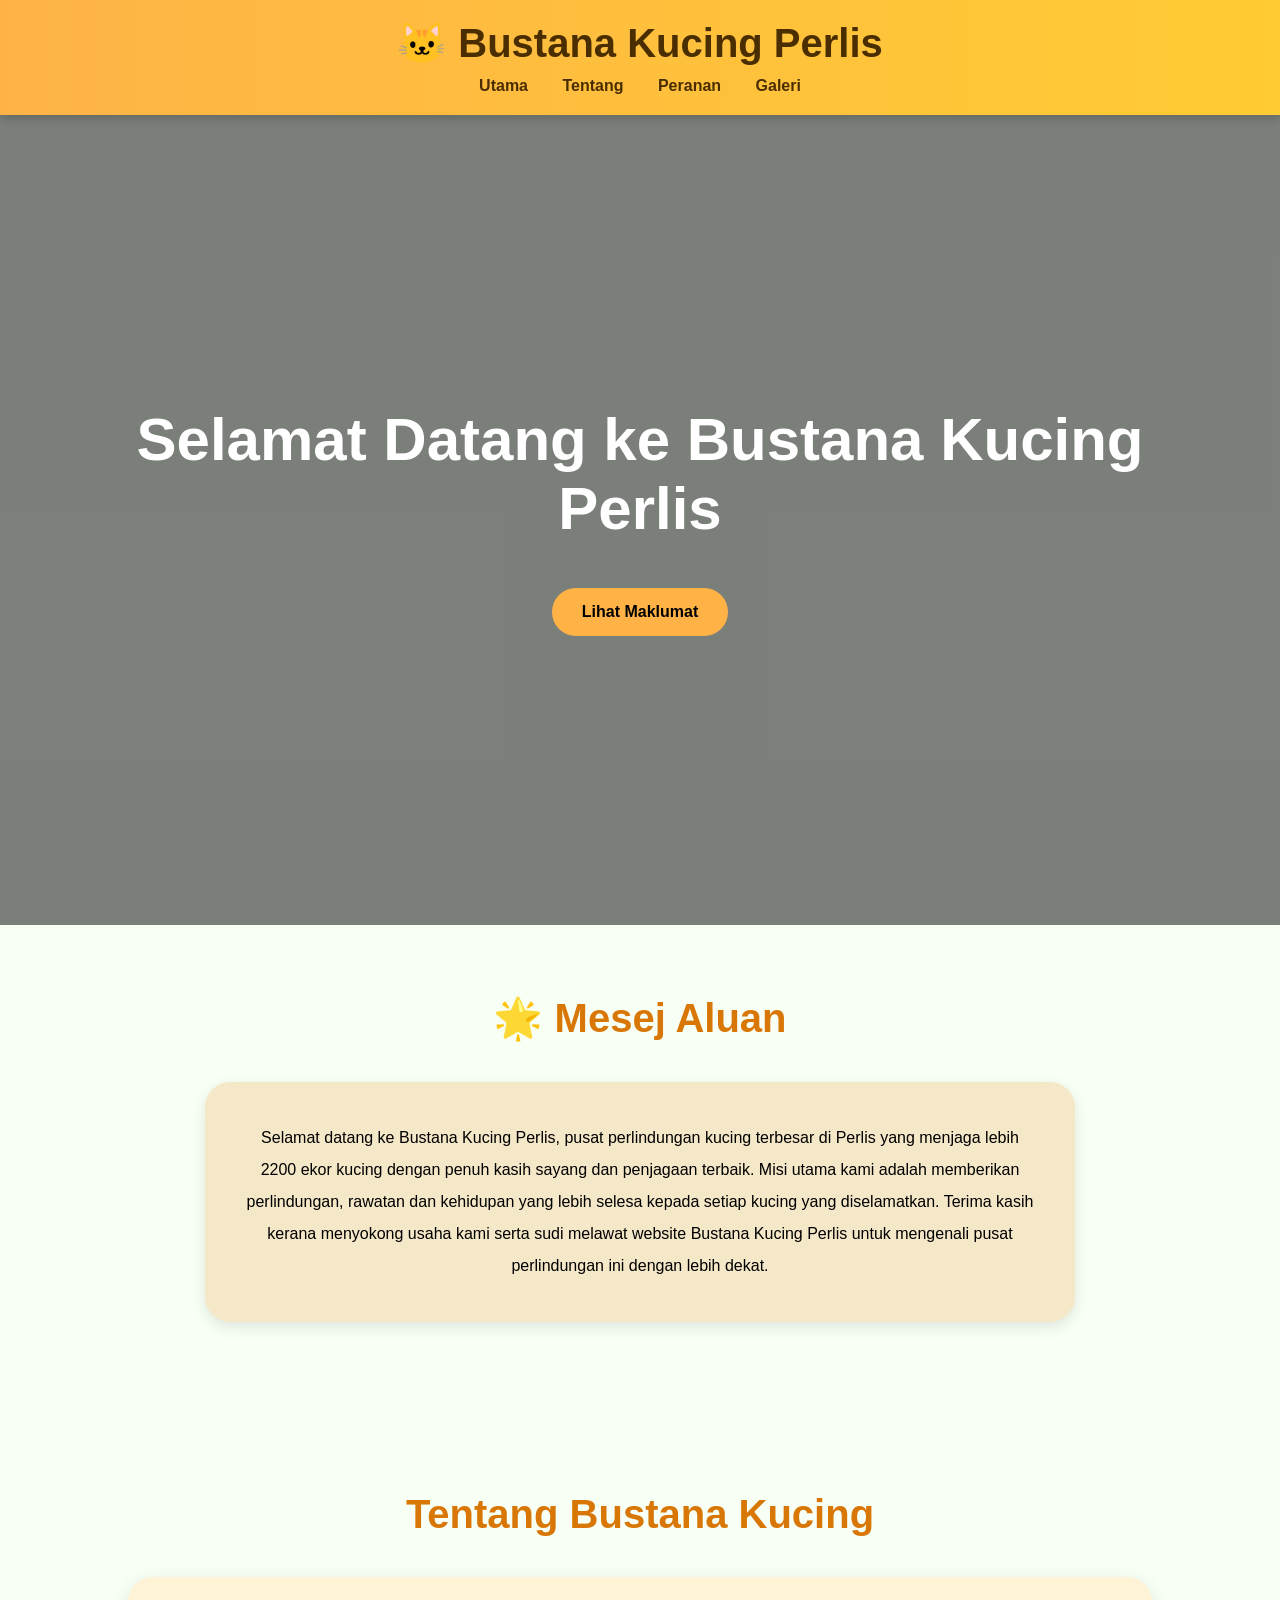
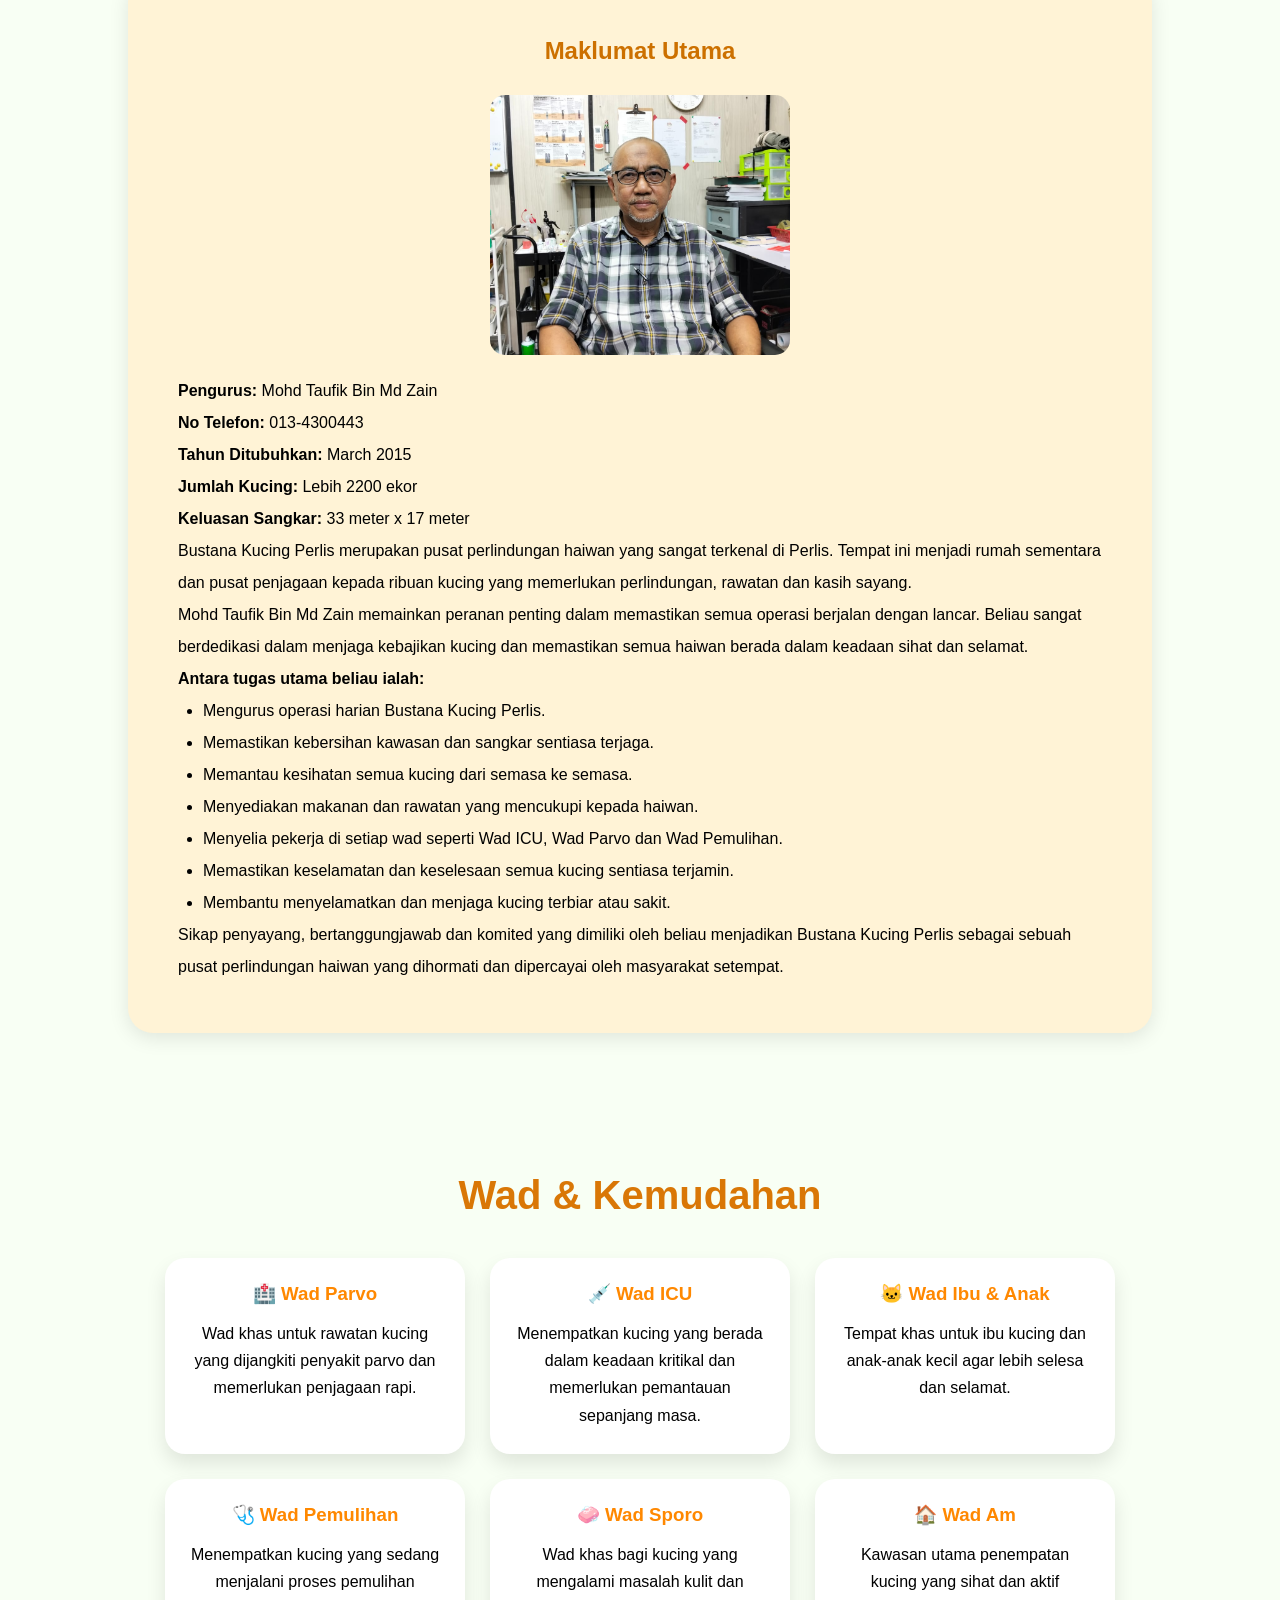
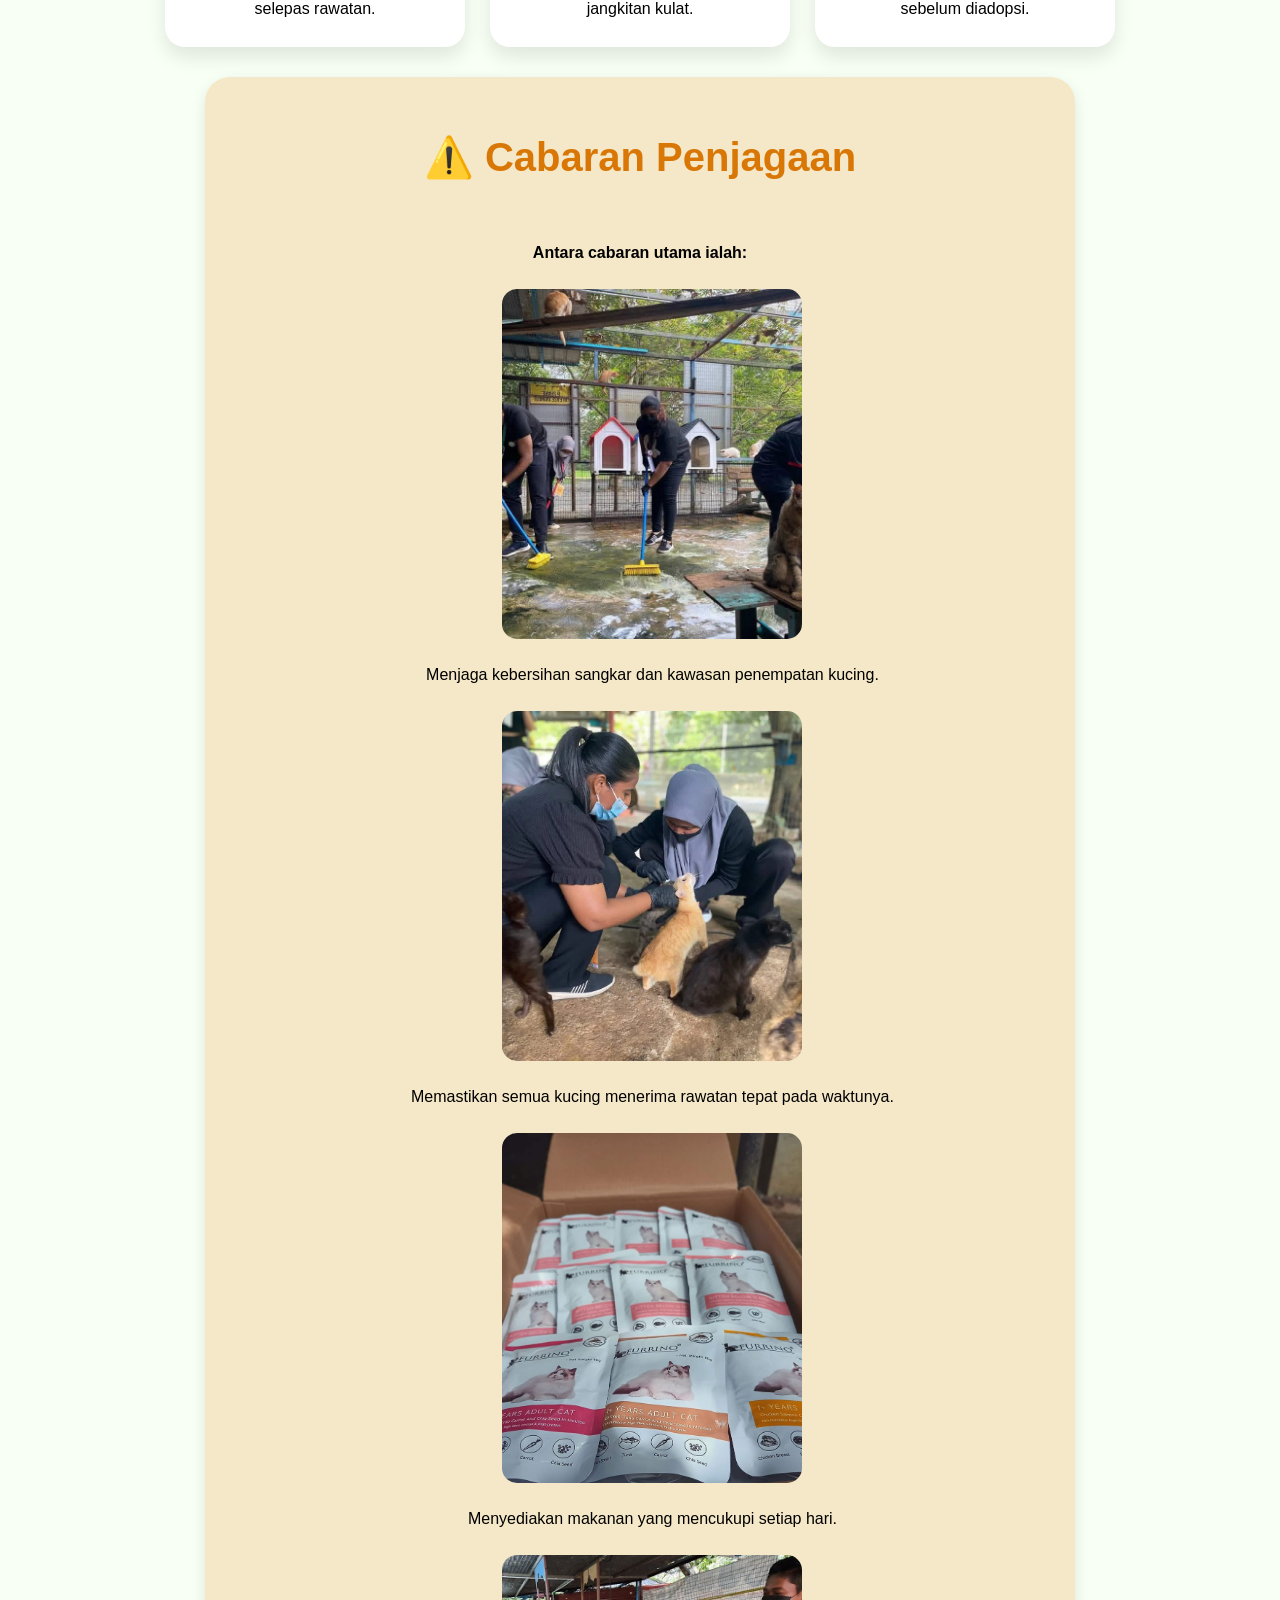
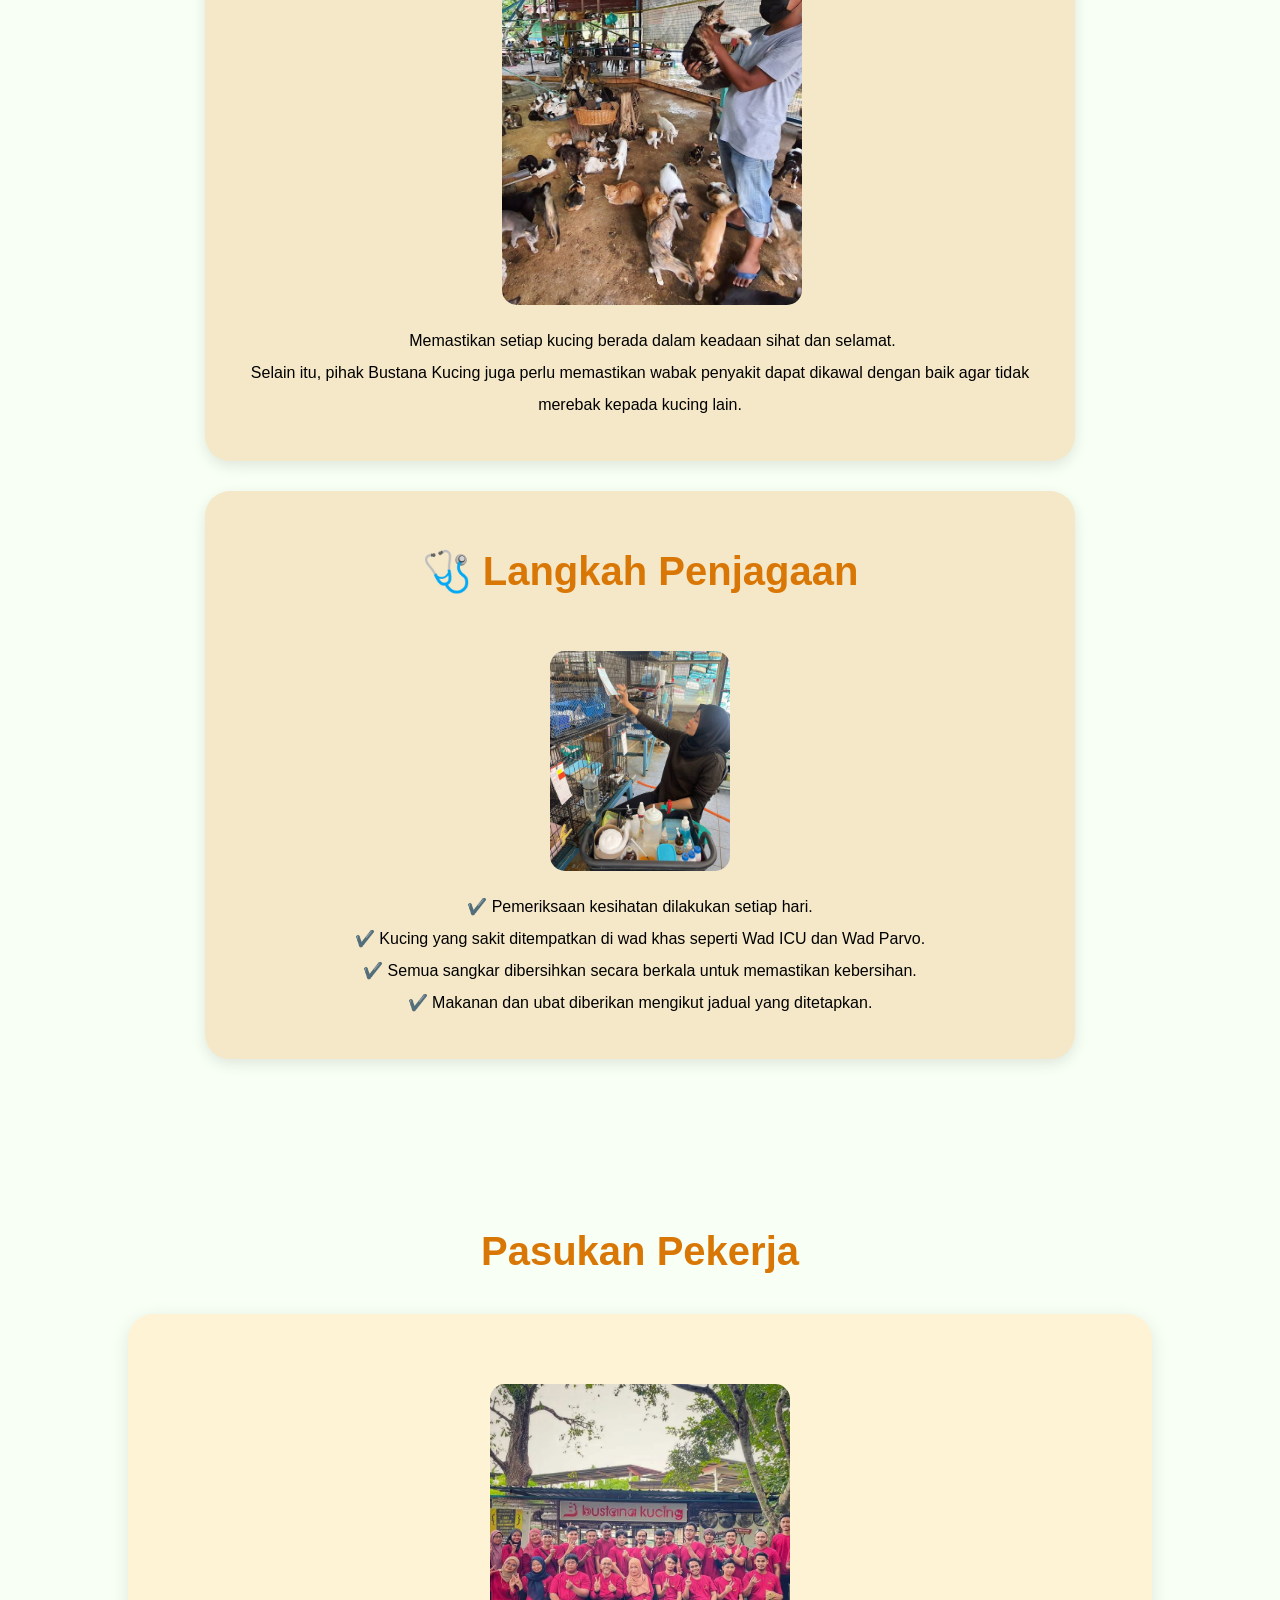
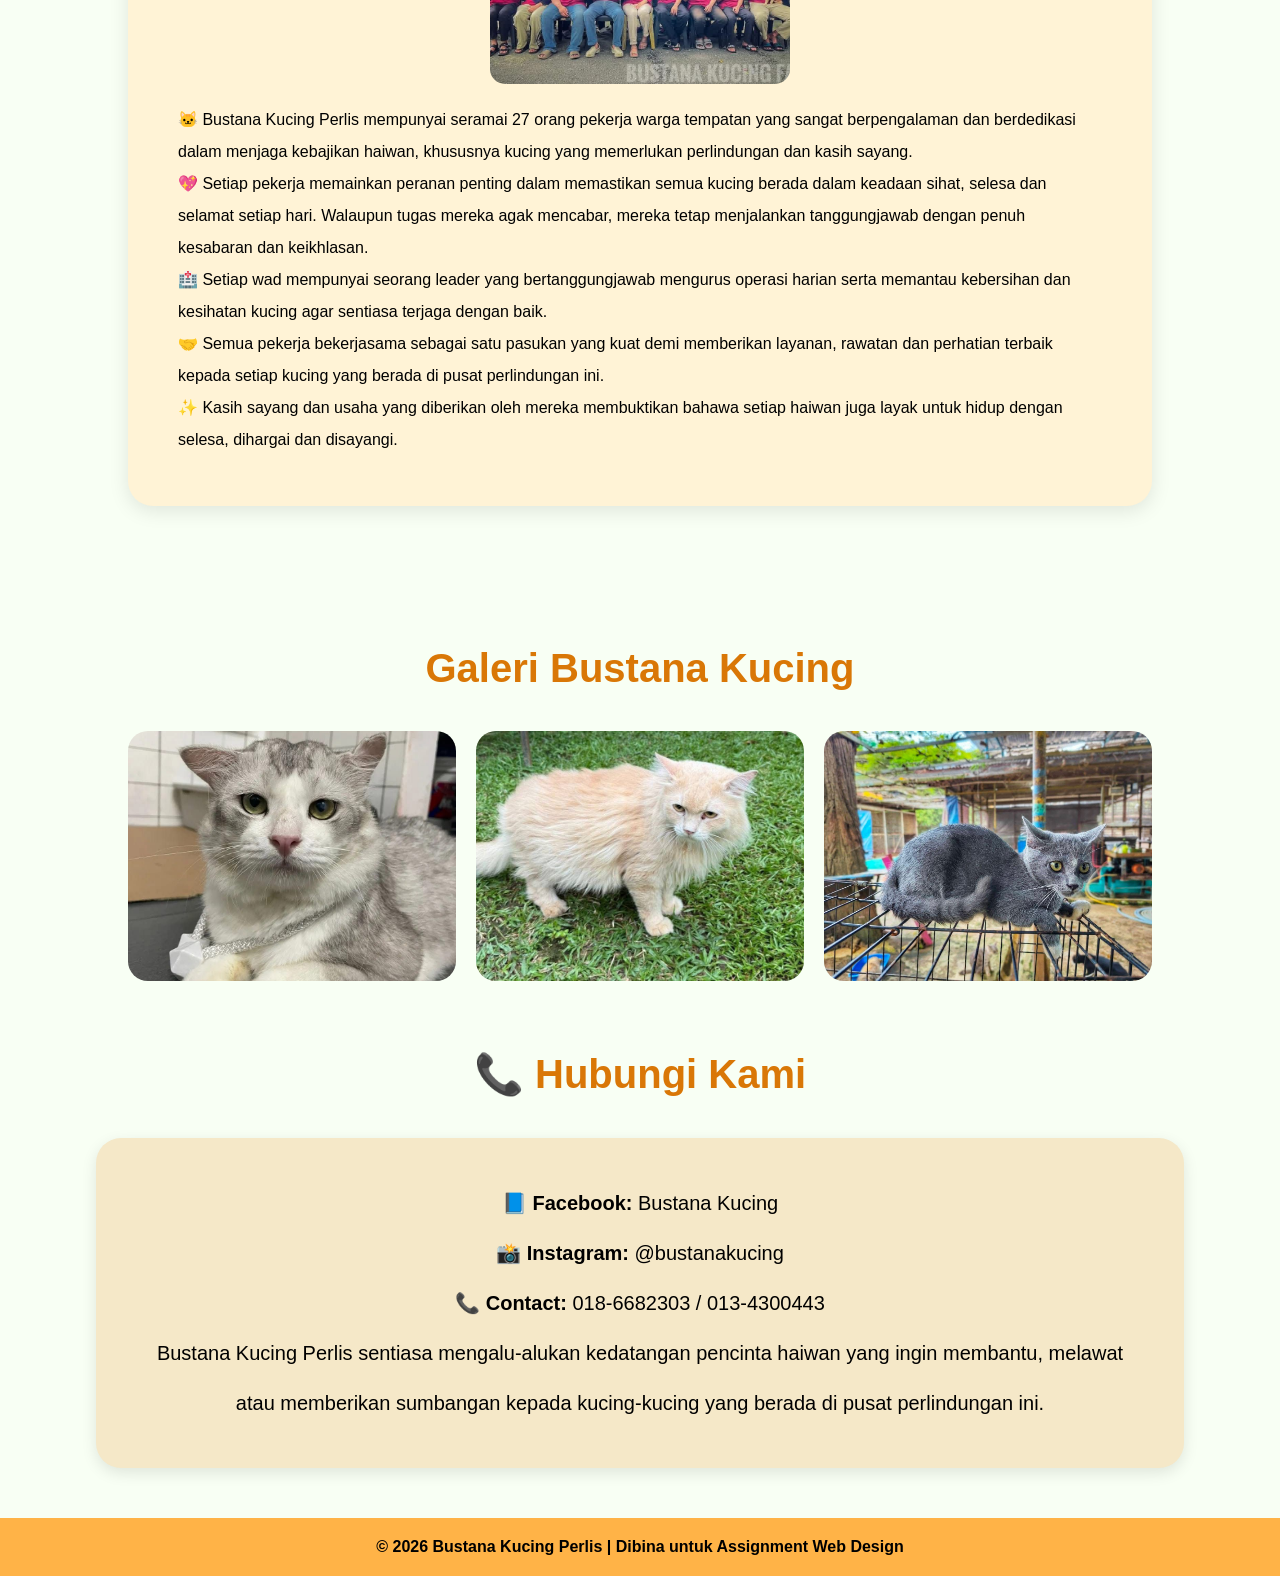
<file: index.html>
<!DOCTYPE html>
<html lang="ms">
<head>
    <meta charset="UTF-8">
    <meta name="viewport" content="width=device-width, initial-scale=1.0">
    <title>Bustana Kucing Perlis</title>

    <style>

        *{
            margin:0;
            padding:0;
            box-sizing:border-box;
            font-family: Arial, sans-serif;
        }

        body{
            background:#f8fff4;
            overflow-x:hidden;
        }

        /* HEADER */
        header{
            background:linear-gradient(to right,#ffb347,#ffcc33);
            padding:20px;
            text-align:center;
            position:sticky;
            top:0;
            z-index:1000;
            box-shadow:0 3px 10px rgba(0,0,0,0.2);
        }

        header h1{
            font-size:40px;
            color:#4b2e00;
        }

        nav{
            margin-top:10px;
        }

        nav a{
            text-decoration:none;
            color:#4b2e00;
            margin:0 15px;
            font-weight:bold;
            transition:0.3s;
        }

        nav a:hover{
            color:white;
        }

        /* HERO */
        .hero{
            height:90vh;
            background:url('https://images.unsplash.com/photo-1511044568932-338cba0ad803?q=80&w=1200') center/cover;
            display:flex;
            justify-content:center;
            align-items:center;
            text-align:center;
            position:relative;
        }

        .hero::before{
            content:'';
            position:absolute;
            width:100%;
            height:100%;
            background:rgba(0,0,0,0.5);
        }

        .hero-content{
            position:relative;
            color:white;
            z-index:1;
            animation:fadeUp 2s;
        }

        .hero-content h2{
            font-size:60px;
            margin-bottom:20px;
        }

        .hero-content p{
            font-size:22px;
            width:70%;
            margin:auto;
        }

        .btn{
            display:inline-block;
            margin-top:25px;
            padding:15px 30px;
            background:#ffb347;
            color:black;
            border-radius:30px;
            text-decoration:none;
            font-weight:bold;
            transition:0.3s;
        }

        .btn:hover{
            background:white;
            transform:scale(1.1);
        }

        /* SECTION */
        section{
            padding:70px 10%;
        }

        .title{
            text-align:center;
            font-size:40px;
            margin-bottom:40px;
            color:#d97706;
        }

        /* CARD */
        .container{
            display:flex;
            flex-wrap:wrap;
            justify-content:center;
            gap:25px;
        }

        .card{
            background:white;
            width:300px;
            padding:25px;
            border-radius:20px;
            text-align:center;
            box-shadow:0 10px 20px rgba(0,0,0,0.1);
            transition:0.4s;
        }

        .card:hover{
            transform:translateY(-10px);
        }

        .card h3{
            margin-bottom:15px;
            color:#ff8800;
        }

        .card p{
            line-height:1.7;
        }

        /* INFO */
        .info{
            background:#fff3d6;
            border-radius:25px;
            padding:50px;
            line-height:2;
            box-shadow:0 5px 20px rgba(0,0,0,0.1);
        }

        .info h2{
            color:#cc7000;
            margin-bottom:20px;
            text-align:center;
        }

        /* GALLERY */
        .gallery{
            display:grid;
            grid-template-columns:repeat(auto-fit,minmax(250px,1fr));
            gap:20px;
        }

        .gallery img{
            width:100%;
            height:250px;
            object-fit:cover;
            border-radius:20px;
            transition:0.4s;
        }

        .gallery img:hover{
            transform:scale(1.05);
        }

        /* FOOTER */
        footer{
            background:#ffb347;
            text-align:center;
            padding:20px;
            font-weight:bold;
            margin-top:50px;
        }

        /* ANIMATION */
        @keyframes fadeUp{
            from{
                opacity:0;
                transform:translateY(50px);
            }

            to{
                opacity:1;
                transform:translateY(0);
            }
        }

    </style>

</head>

<body>

    <!-- HEADER -->
    <header>

        <h1>🐱 Bustana Kucing Perlis</h1>

        <nav>
            <a href="#home">Utama</a>
            <a href="#about">Tentang</a>
            <a href="#facility">Peranan</a>
            <a href="#gallery">Galeri</a>
        </nav>

    </header>

    <!-- HERO -->
    <section class="hero" id="home">

        <div class="hero-content">

            <h2>Selamat Datang ke Bustana Kucing Perlis</h2>


            <a href="#about" class="btn">Lihat Maklumat</a>

        </div>

    </section>


<!-- MESEJ ALUAN -->
<section>

    <h2 class="title">🌟 Mesej Aluan</h2>

    <div style="
    background:#f5e8c8;
    padding:40px;
    border-radius:25px;
    width:85%;
    margin:30px auto;
    line-height:2;
    box-shadow:0 5px 15px rgba(0,0,0,0.1);
    text-align:center;
    ">

    <p>
    Selamat datang ke Bustana Kucing Perlis, pusat perlindungan kucing terbesar di Perlis yang menjaga lebih 2200 ekor kucing dengan penuh kasih sayang dan penjagaan terbaik. Misi utama kami adalah memberikan perlindungan, rawatan dan kehidupan yang lebih selesa kepada setiap kucing yang diselamatkan.
    Terima kasih kerana menyokong usaha kami serta sudi melawat website Bustana Kucing Perlis untuk mengenali pusat perlindungan ini dengan lebih dekat.
    </p>

    </div>

</section>

    <!-- ABOUT -->
    <section id="about">

        <h2 class="title">Tentang Bustana Kucing</h2>

        <div class="info">

            <h2>Maklumat Utama</h2>
          <img src="image/manager.jpg" 
alt="Pengurus Bustana Kucing" 
style="width:300px; height:260px; object-fit:cover; border-radius:15px; display:block; margin:20px auto;">
            <p><b>Pengurus:</b> Mohd Taufik Bin Md Zain</p>

            <p><b>No Telefon:</b> 013-4300443</p>

            <p><b>Tahun Ditubuhkan:</b> March 2015</p>

            <p><b>Jumlah Kucing:</b> Lebih 2200 ekor</p>

            <p><b>Keluasan Sangkar:</b> 33 meter x 17 meter</p>

            <p>
                Bustana Kucing Perlis merupakan pusat perlindungan haiwan yang sangat terkenal di Perlis.
                Tempat ini menjadi rumah sementara dan pusat penjagaan kepada ribuan kucing yang memerlukan
                perlindungan, rawatan dan kasih sayang.
            </p>

            <p>
                Mohd Taufik Bin Md Zain memainkan peranan penting dalam memastikan semua operasi berjalan
                dengan lancar. Beliau sangat berdedikasi dalam menjaga kebajikan kucing dan memastikan
                semua haiwan berada dalam keadaan sihat dan selamat.
            </p>

            <p><b>Antara tugas utama beliau ialah:</b></p>

<ul style="line-height:2; margin-left:25px;">

    <li>Mengurus operasi harian Bustana Kucing Perlis.</li>

    <li>Memastikan kebersihan kawasan dan sangkar sentiasa terjaga.</li>

    <li>Memantau kesihatan semua kucing dari semasa ke semasa.</li>

    <li>Menyediakan makanan dan rawatan yang mencukupi kepada haiwan.</li>

    <li>Menyelia pekerja di setiap wad seperti Wad ICU, Wad Parvo dan Wad Pemulihan.</li>

    <li>Memastikan keselamatan dan keselesaan semua kucing sentiasa terjamin.</li>

    <li>Membantu menyelamatkan dan menjaga kucing terbiar atau sakit.</li>

</ul>

<p>
    Sikap penyayang, bertanggungjawab dan komited yang dimiliki oleh beliau menjadikan Bustana Kucing Perlis sebagai sebuah pusat perlindungan haiwan yang dihormati dan dipercayai oleh masyarakat setempat.
</p>
        </div>

    </section>

    <!-- FACILITY -->
    <section id="facility">

        <h2 class="title">Wad & Kemudahan</h2>

        <div class="container">

            <div class="card">
                <h3>🏥 Wad Parvo</h3>
                <p>
                    Wad khas untuk rawatan kucing yang dijangkiti penyakit parvo dan memerlukan penjagaan rapi.
                </p>
            </div>

            <div class="card">
                <h3>💉 Wad ICU</h3>
                <p>
                    Menempatkan kucing yang berada dalam keadaan kritikal dan memerlukan pemantauan sepanjang masa.
                </p>
            </div>

            <div class="card">
                <h3>🐱 Wad Ibu & Anak</h3>
                <p>
                    Tempat khas untuk ibu kucing dan anak-anak kecil agar lebih selesa dan selamat.
                </p>
            </div>

            <div class="card">
                <h3>🩺 Wad Pemulihan</h3>
                <p>
                    Menempatkan kucing yang sedang menjalani proses pemulihan selepas rawatan.
                </p>
            </div>

            <div class="card">
                <h3>🧼 Wad Sporo</h3>
                <p>
                    Wad khas bagi kucing yang mengalami masalah kulit dan jangkitan kulat.
                </p>
            </div>

            <div class="card">
                <h3>🏠 Wad Am</h3>
                <p>
                    Kawasan utama penempatan kucing yang sihat dan aktif sebelum diadopsi.
                </p>
            </div>

        </div>
<!-- CABARAN -->


<div style="
background:#f5e8c8;
padding:40px;
border-radius:25px;
width:85%;
margin:30px auto;
line-height:2;
box-shadow:0 5px 15px rgba(0,0,0,0.1);
text-align:center;
">
<h2 class="title">⚠️ Cabaran Penjagaan</h2>
    
<p><b>Antara cabaran utama ialah:</b></p>

<ul style="line-height:2; margin-left:25px;">
<img src="image/CABARAN1.0.jpg" 
    style="
    width:300px; 
    height:350px; 
    object-fit:cover; 
    border-radius:15px; 
    display:block; 
    margin:20px auto;
    ">

    <p>Menjaga kebersihan sangkar dan kawasan penempatan kucing.</p>
<img src="image/CABARAN2.0.jpg" 
    style="
    width:300px; 
    height:350px; 
    object-fit:cover; 
    border-radius:15px; 
    display:block; 
    margin:20px auto;
    ">
    <p>Memastikan semua kucing menerima rawatan tepat pada waktunya.</p>
<img src="image/CABARAN3.0.jpg" 
    style="
    width:300px; 
    height:350px; 
    object-fit:cover; 
    border-radius:15px; 
    display:block; 
    margin:20px auto;
    ">
    <p>Menyediakan makanan yang mencukupi setiap hari.</p>
<img src="image/CABARAN4.0.jpg" 
    style="
    width:300px; 
    height:350px; 
    object-fit:cover; 
    border-radius:15px; 
    display:block; 
    margin:20px auto;
    ">
    <p>Memastikan setiap kucing berada dalam keadaan sihat dan selamat.</p>


</ul>

<p>
    Selain itu, pihak Bustana Kucing juga perlu memastikan wabak penyakit dapat dikawal dengan baik agar tidak merebak kepada kucing lain.
</p>

</div>


<!-- LANGKAH PENJAGAAN -->


<div style="
background:#f5e8c8;
padding:40px;
border-radius:25px;
width:85%;
margin:30px auto;
line-height:2;
box-shadow:0 5px 15px rgba(0,0,0,0.1);
text-align:center;
">
<h2 class="title">🩺 Langkah Penjagaan</h2>
    <img src="image/langkah.jpg" 
    style="
    width:180px; 
    height:220px; 
    object-fit:cover; 
    border-radius:15px; 
    display:block; 
    margin:20px auto;
    ">

    <p>✔️ Pemeriksaan kesihatan dilakukan setiap hari.</p>

    <p>✔️ Kucing yang sakit ditempatkan di wad khas seperti Wad ICU dan Wad Parvo.</p>

    <p>✔️ Semua sangkar dibersihkan secara berkala untuk memastikan kebersihan.</p>

    <p>✔️ Makanan dan ubat diberikan mengikut jadual yang ditetapkan.</p>

</div>
    </section>

    <!-- STAFF -->
    <section>

        <h2 class="title">Pasukan Pekerja</h2>

        <div class="info">

            <p>
    <img src="image/PEKERJA.jpg"style="
    width:300px; 
    height:300px; 
    object-fit:cover; 
    border-radius:15px; 
    display:block; 
    margin:20px auto;
    ">
🐱 Bustana Kucing Perlis mempunyai seramai 27 orang pekerja warga tempatan yang sangat berpengalaman dan berdedikasi dalam menjaga kebajikan haiwan, khususnya kucing yang memerlukan perlindungan dan kasih sayang.


<p>
    💖 Setiap pekerja memainkan peranan penting dalam memastikan semua kucing berada dalam keadaan sihat, selesa dan selamat setiap hari. Walaupun tugas mereka agak mencabar, mereka tetap menjalankan tanggungjawab dengan penuh kesabaran dan keikhlasan.
</p>

<p>
    🏥 Setiap wad mempunyai seorang leader yang bertanggungjawab mengurus operasi harian serta memantau kebersihan dan kesihatan kucing agar sentiasa terjaga dengan baik.
</p>

<p>
    🤝 Semua pekerja bekerjasama sebagai satu pasukan yang kuat demi memberikan layanan, rawatan dan perhatian terbaik kepada setiap kucing yang berada di pusat perlindungan ini.
</p>

<p>
    ✨ Kasih sayang dan usaha yang diberikan oleh mereka membuktikan bahawa setiap haiwan juga layak untuk hidup dengan selesa, dihargai dan disayangi.
</p>

        </div>

    </section>

    <!-- GALLERY -->
    <section id="gallery">

        <h2 class="title">Galeri Bustana Kucing</h2>

        <div class="gallery">

            <img src="image/cat1.jpg">
            <img src="image/cat2.jpg">
            <img src="image/cat3.jpg">
             </div>

    </section>
<!-- CONTACT -->
<h2 class="title">📞 Hubungi Kami</h2>

<div style="
background:#f5e8c8;
padding:40px;
border-radius:25px;
width:85%;
margin:30px auto;
line-height:2.5;
box-shadow:0 5px 15px rgba(0,0,0,0.1);
text-align:center;
font-size:20px;
">

    <p>📘 <b>Facebook:</b> Bustana Kucing</p>

    <p>📸 <b>Instagram:</b> @bustanakucing</p>

    <p>📞 <b>Contact:</b> 018-6682303 / 013-4300443</p>

    <p>
        Bustana Kucing Perlis sentiasa mengalu-alukan kedatangan pencinta haiwan
        yang ingin membantu, melawat atau memberikan sumbangan kepada kucing-kucing
        yang berada di pusat perlindungan ini.
    </p>

</div>
    <!-- FOOTER -->
    <footer>

        © 2026 Bustana Kucing Perlis | Dibina untuk Assignment Web Design

    </footer>

</body>
</html>
</file>
